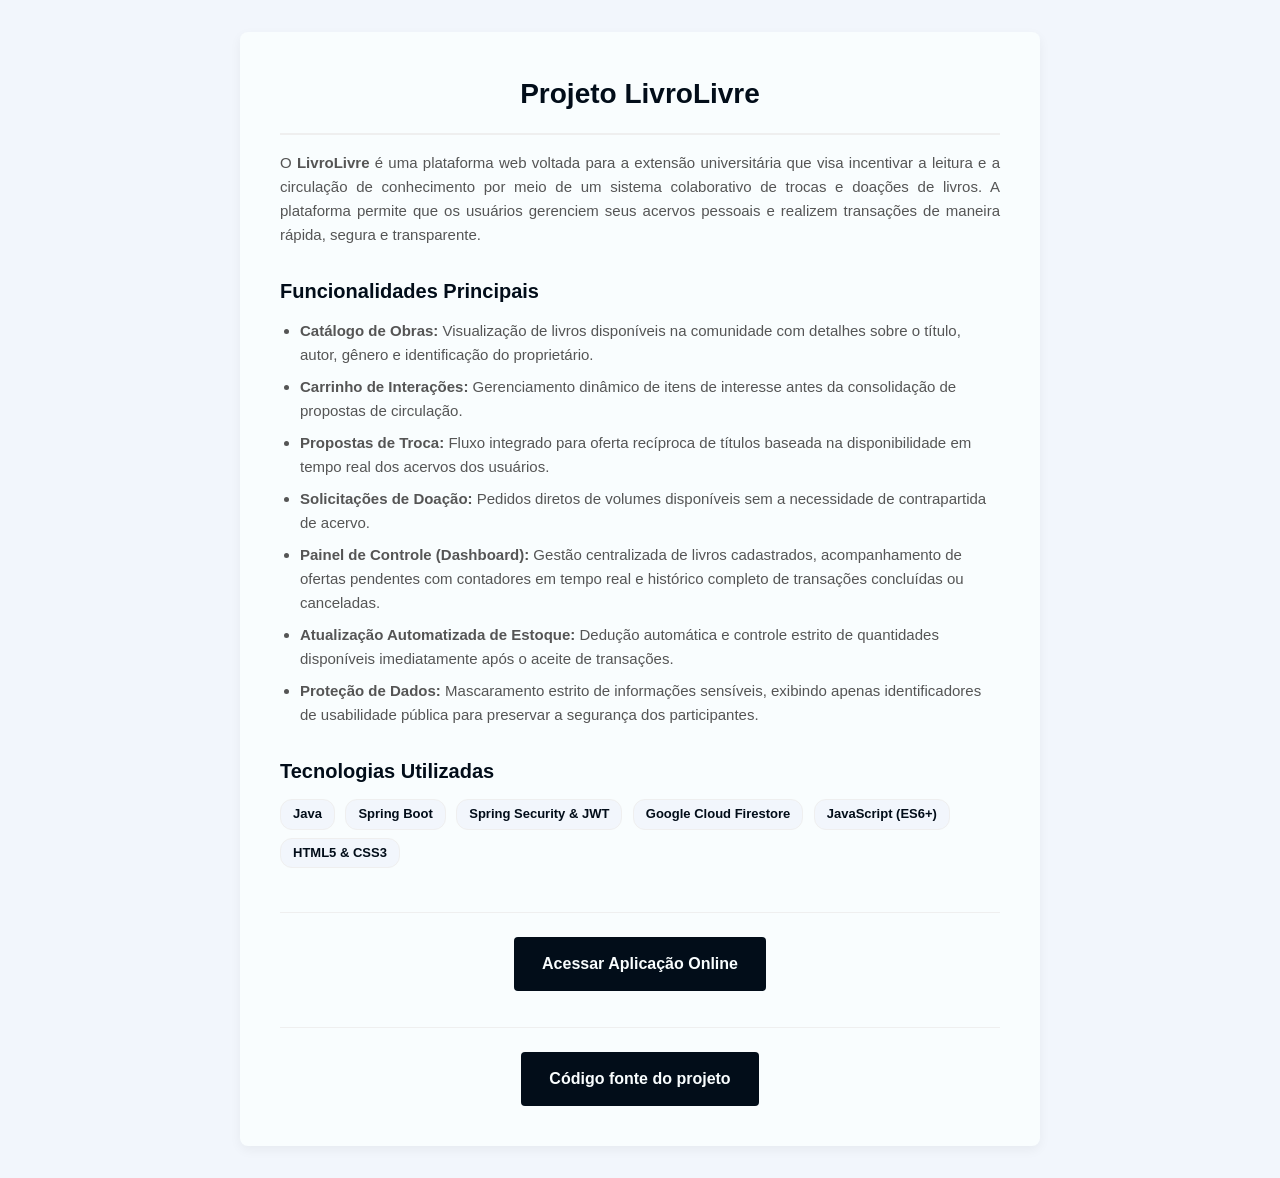
<file: index.html>
<!DOCTYPE html>
<html lang="pt-BR">
<head>
    <meta charset="UTF-8">
    <meta name="viewport" content="width=device-width, initial-scale=1.0">
    <title>Sobre o Projeto - LivroLivre</title>
    <style>
        :root {
            --cor-fundo: #F2F6FC;
            --cor-superficie: #F9FDFE;
            --cor-primaria: #020D19;
            --cor-texto-primario: #020D19;
            --cor-texto-secundario: #555555;
            --cor-borda: #EFEFEF;
            --cor-confirm: #30dd20;
        }

        * {
            box-sizing: border-box;
            margin: 0;
            padding: 0;
        }

        body {
            font-family: "Google Sans Flex", "Segoe UI", Segoe UI, sans-serif;
            background-color: var(--cor-fundo);
            color: var(--cor-texto-primario);
            display: flex;
            justify-content: center;
            align-items: center;
            min-height: 100vh;
            line-height: 1.6;
            padding: 32px;
        }

        .container {
            max-width: 800px;
            width: 100%;
            background-color: var(--cor-superficie);
            padding: 40px;
            border-radius: 8px;
            box-shadow: 0 4px 12px rgba(0, 0, 0, 0.05);
        }

        h1 {
            font-size: 28px;
            font-weight: bold;
            margin-bottom: 16px;
            text-align: center;
            border-bottom: 2px solid var(--cor-borda);
            padding-bottom: 16px;
        }

        h2 {
            font-size: 20px;
            font-weight: bold;
            margin-top: 28px;
            margin-bottom: 12px;
        }

        p {
            font-size: 15px;
            color: var(--cor-texto-secundario);
            margin-bottom: 16px;
            text-align: justify;
        }

        ul {
            margin-left: 20px;
            margin-bottom: 20px;
            color: var(--cor-texto-secundario);
            font-size: 15px;
        }

        li {
            margin-bottom: 8px;
        }

        .cta-container {
            text-align: center;
            margin-top: 36px;
            padding-top: 24px;
            border-top: 1px solid var(--cor-borda);
        }

        .button {
            display: inline-block;
            background-color: var(--cor-primaria);
            color: var(--cor-superficie);
            padding: 14px 28px;
            font-size: 16px;
            font-weight: bold;
            text-decoration: none;
            border-radius: 4px;
            transition: opacity 0.2s ease;
        }

        .button:hover {
            opacity: 0.9;
        }

        .badge-tecnologia {
            display: inline-block;
            background-color: var(--cor-fundo);
            color: var(--cor-primaria);
            padding: 4px 12px;
            border-radius: 12px;
            font-size: 13px;
            font-weight: 600;
            margin-right: 6px;
            margin-bottom: 8px;
            border: 1px solid var(--cor-borda);
        }
    </style>
</head>
<body>

<div class="container">
    <h1>Projeto LivroLivre</h1>
    
    <p>O <strong>LivroLivre</strong> é uma plataforma web voltada para a extensão universitária que visa incentivar a leitura e a circulação de conhecimento por meio de um sistema colaborativo de trocas e doações de livros. A plataforma permite que os usuários gerenciem seus acervos pessoais e realizem transações de maneira rápida, segura e transparente.</p>

    <h2>Funcionalidades Principais</h2>
    <ul>
        <li><strong>Catálogo de Obras:</strong> Visualização de livros disponíveis na comunidade com detalhes sobre o título, autor, gênero e identificação do proprietário.</li>
        <li><strong>Carrinho de Interações:</strong> Gerenciamento dinâmico de itens de interesse antes da consolidação de propostas de circulação.</li>
        <li><strong>Propostas de Troca:</strong> Fluxo integrado para oferta recíproca de títulos baseada na disponibilidade em tempo real dos acervos dos usuários.</li>
        <li><strong>Solicitações de Doação:</strong> Pedidos diretos de volumes disponíveis sem a necessidade de contrapartida de acervo.</li>
        <li><strong>Painel de Controle (Dashboard):</strong> Gestão centralizada de livros cadastrados, acompanhamento de ofertas pendentes com contadores em tempo real e histórico completo de transações concluídas ou canceladas.</li>
        <li><strong>Atualização Automatizada de Estoque:</strong> Dedução automática e controle estrito de quantidades disponíveis imediatamente após o aceite de transações.</li>
        <li><strong>Proteção de Dados:</strong> Mascaramento estrito de informações sensíveis, exibindo apenas identificadores de usabilidade pública para preservar a segurança dos participantes.</li>
    </ul>

    <h2>Tecnologias Utilizadas</h2>
    <div style="margin-top: 8px;">
        <span class="badge-tecnologia">Java</span>
        <span class="badge-tecnologia">Spring Boot</span>
        <span class="badge-tecnologia">Spring Security & JWT</span>
        <span class="badge-tecnologia">Google Cloud Firestore</span>
        <span class="badge-tecnologia">JavaScript (ES6+)</span>
        <span class="badge-tecnologia">HTML5 & CSS3</span>
    </div>

    <div class="cta-container">
        <a href="https://livrolivre.onrender.com/login.html" target="_blank" class="button">Acessar Aplicação Online</a>
    </div>
    <div class="cta-container">
        <a href="https://github.com/vndttx/LivroLivre" target="_blank" class="button">Código fonte do projeto</a>
    </div>
</div>

</body>
</html>
</file>
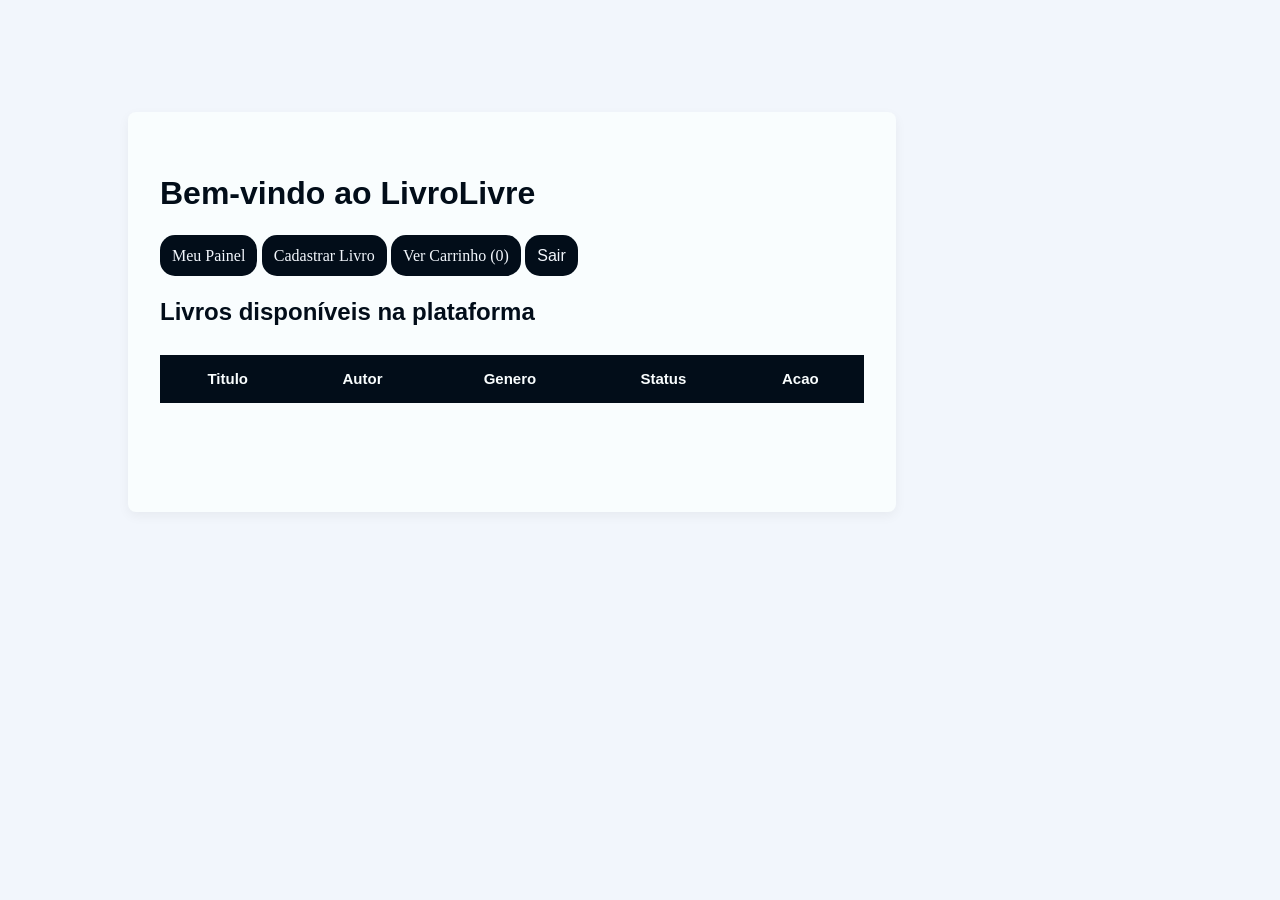
<file: livrolivre/src/main/resources/static/index.html>
<!DOCTYPE html>
<html lang="pt-BR">
<head>
    <meta charset="UTF-8">
    <meta name="viewport" content="width=device-width, initial-scale=1.0">
    <title>LivroLivre - Inicio</title>
    <link rel="stylesheet" href="css/style.css">
</head>
<body>
<div class="container">
    <h1>Bem-vindo ao LivroLivre</h1>

    <nav class="menu-principal">
        <a href="dashboard.html" class="button">Meu Painel</a>
        <a href="cadastroLivro.html" class="button">Cadastrar Livro</a>
        <a href="carrinho.html" class="button">Ver Carrinho (<span id="contador-carrinho">0</span>)</a>
        <a href="#" id="btn-sair" class="btn-sair">Sair</a>
    </nav>

    <section>
        <h2>Livros disponíveis na plataforma</h2>
        <table id="livros-recentes-tabela">
            <thead>
            <tr>
                <th>Titulo</th>
                <th>Autor</th>
                <th>Genero</th>
                <th>Status</th>
                <th>Acao</th>
            </tr>
            </thead>
            <tbody>
            </tbody>
        </table>
    </section>
</div>

<script src="js/utils.js"></script>
<script src="js/index.js"></script>
</body>
</html>
</file>
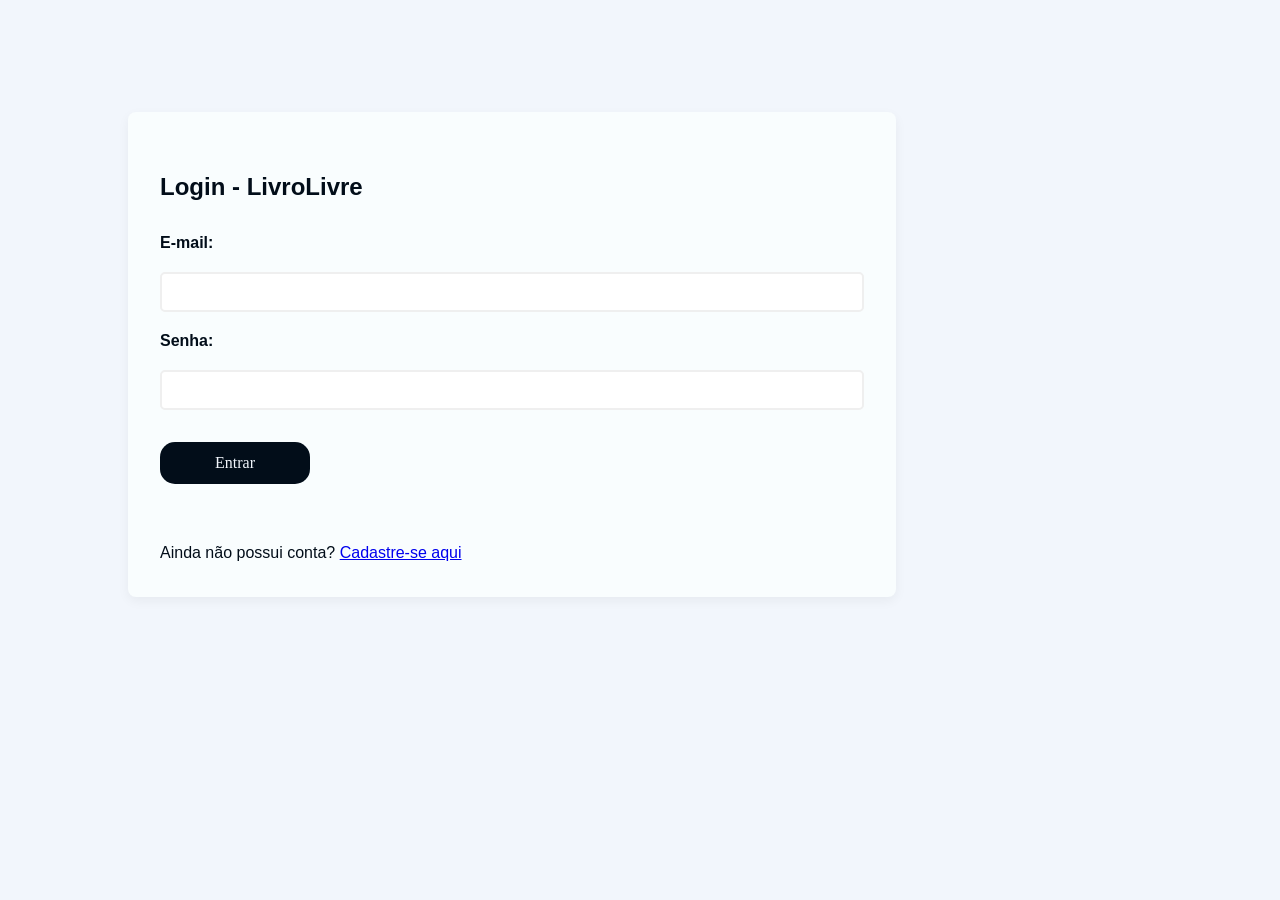
<file: livrolivre/src/main/resources/static/cadastroLivro.html>
<!DOCTYPE html>
<html lang="pt-br">
<head>
    <meta charset="UTF-8">
    <meta name="viewport" content="width=device-width, initial-scale=1.0">
    <title>Cadastrar Livro</title>
    <link rel="stylesheet" href="css/style.css">
</head>
<body>
<div class="main-container">
    <h1>Cadastrar Novo Livro</h1>
    <form id ="form-cadastro-livro" class="cadastro-form">
        <div class="form-group">
            <label for="titulo">Título:</label>
            <input type="text" id="titulo" name="titulo">
        </div>

        <div class="form-group">
            <label for="autor">Autor:</label>
            <input type="text" id="autor" name="autor">
        </div>

        <div class="form-group">
            <label for="genero">Gênero:</label>
            <input type="text" id="genero" name="genero">
        </div>

        <div class="form-group">
            <label for="estoque">Estoque:</label>
            <input type="number" id="estoque" name="estoque">
        </div>

        <button type="submit">Cadastrar Livro</button>
    </form>
    <a href="index.html" class="btn-retorno">← Voltar</a>
</div>

<script src="js/utils.js"></script>
<script src="js/cadastroLivro.js"></script>
</body>
</html>
</file>
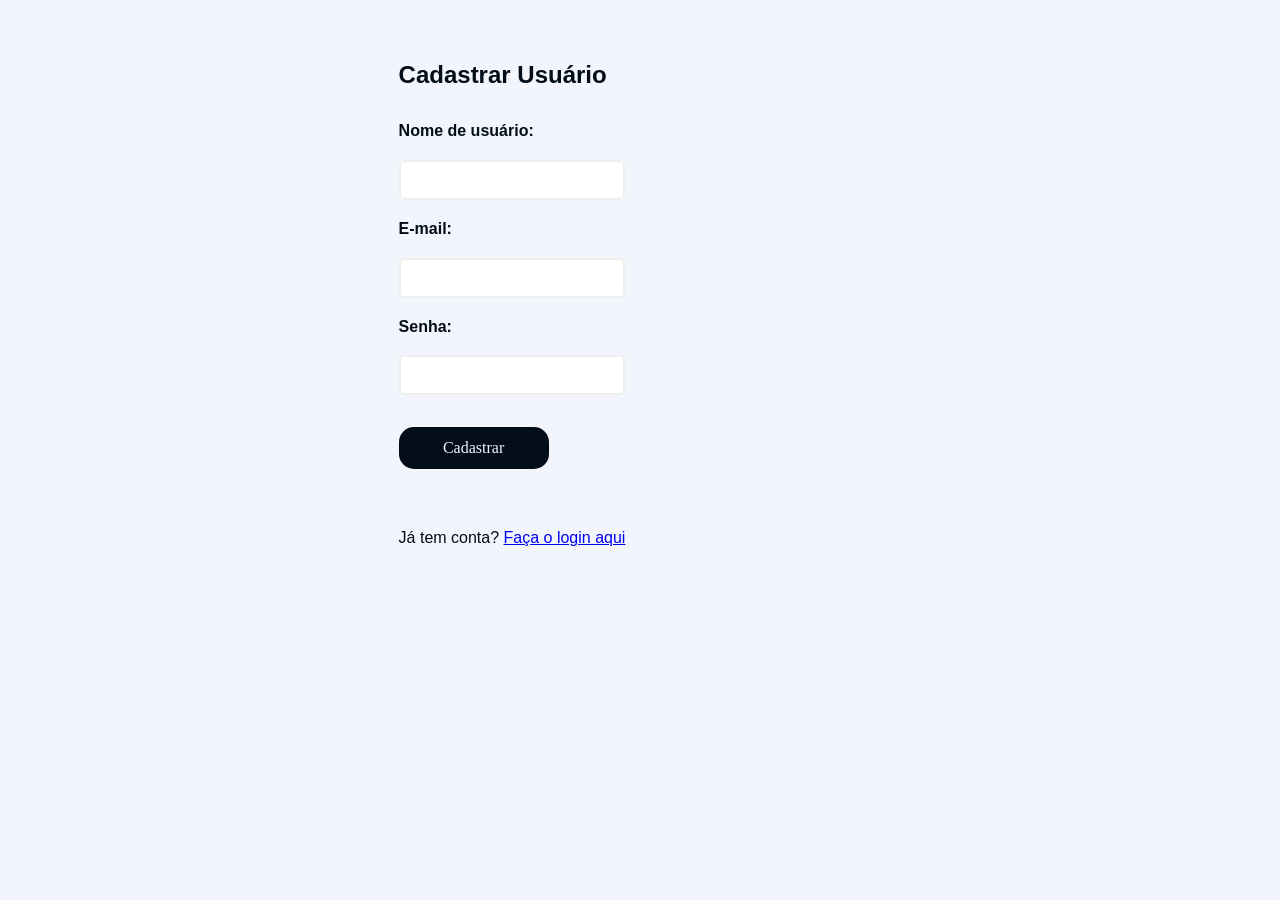
<file: livrolivre/src/main/resources/static/cadastroUsuario.html>
<!DOCTYPE html>
<html lang="pt-BR">
<head>
    <meta charset="UTF-8">
    <title>Cadastro - LivroLivre</title>
    <link rel="stylesheet" href="css/style.css">
</head>
<body>
<div class="main-container">
    <h2>Cadastrar Usuário</h2>
    <form id="cadastro-form">
        <label for="nome-usuario">Nome de usuário:</label>
        <input type="text" id="nome-usuario">
        <label for="email">E-mail:</label>
        <input type="email" id="email" >
        <label for="senha">Senha:</label>
        <input type="password" id="senha">
        <button type="submit">Cadastrar</button>
    </form>

    <p>Já tem conta? <a href="login.html">Faça o login aqui</a></p>
</div>
<script src="js/utils.js"></script>
<script src="js/cadastroUsuario.js"></script>
</body>
</html>
</file>
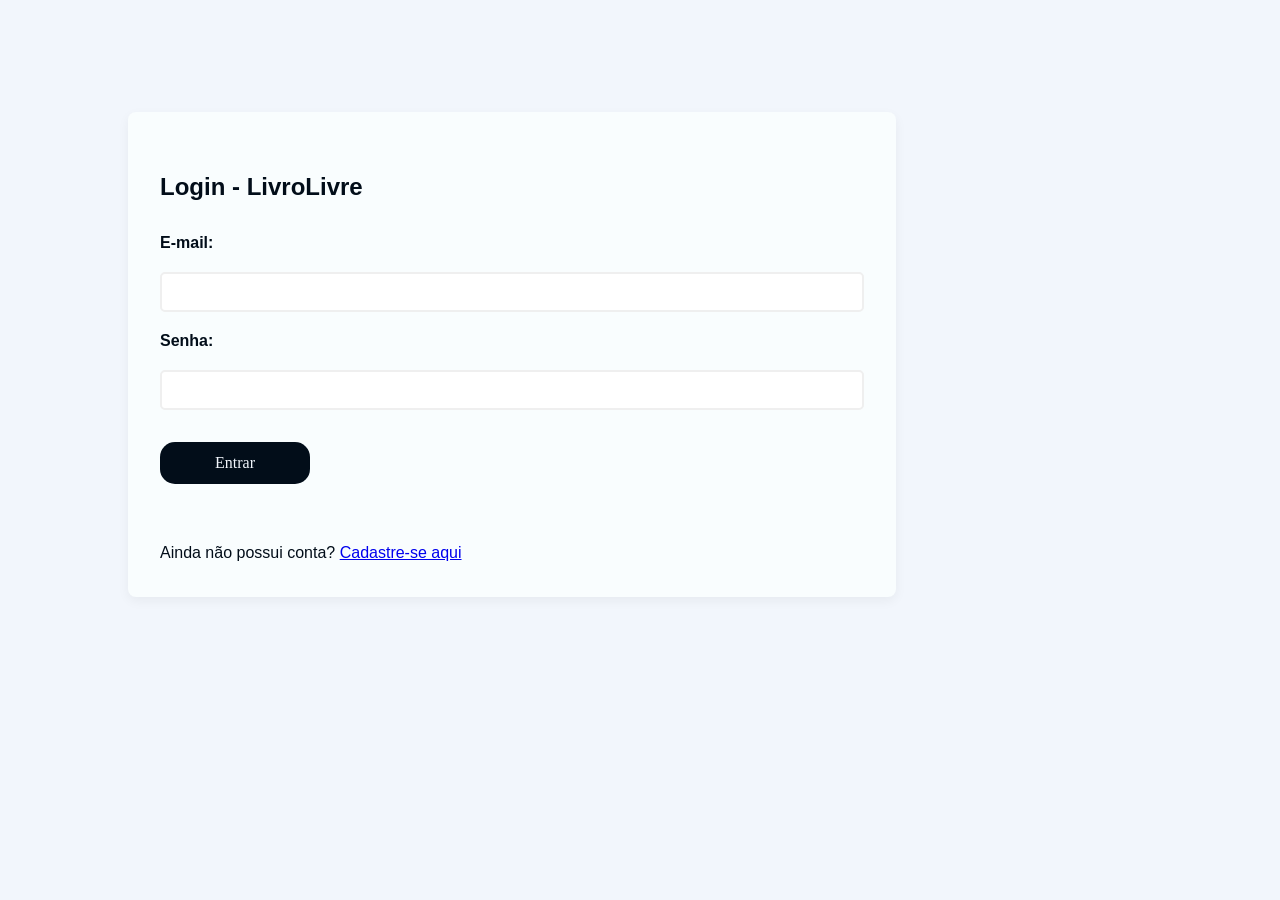
<file: livrolivre/src/main/resources/static/carrinho.html>
<!DOCTYPE html>
<html lang="pt-BR">
<head>
    <meta charset="UTF-8">
    <title>Carrinho - LivroLivre</title>
    <link rel="stylesheet" href="css/style.css">
</head>
<body>
<div class="container">
    <h1>Meu Carrinho</h1>
    <nav class="menu-principal">
        <a href="dashboard.html" class="button">Meu Painel</a>
        <a href="index.html" class="button">Pagina Inicial</a>
        <a href="#" id="btn-sair" class="btn-sair">Sair</a>
    </nav>

    <section>
        <table id="carrinho-tabela">
            <thead>
            <tr>
                <th>Titulo</th>
                <th>Acoes</th>
            </tr>
            </thead>
            <tbody>
            </tbody>
        </table>
    </section>
</div>

<div id="modal-troca" class="modal">
    <div class="modal-content">
        <span class="close-button">&times;</span>
        <h2>Oferecer Livro para Troca</h2>
        <p>Selecione um dos seus livros disponiveis para oferecer em troca de <strong id="titulo-livro-solicitado"></strong>:</p>
        <select id="select-meus-livros"></select>
        <button id="btn-confirmar-troca" class="button">Confirmar Proposta</button>
    </div>
</div>

<script src="js/utils.js"></script>
<script src="js/carrinho.js"></script>
</body>
</html>
</file>
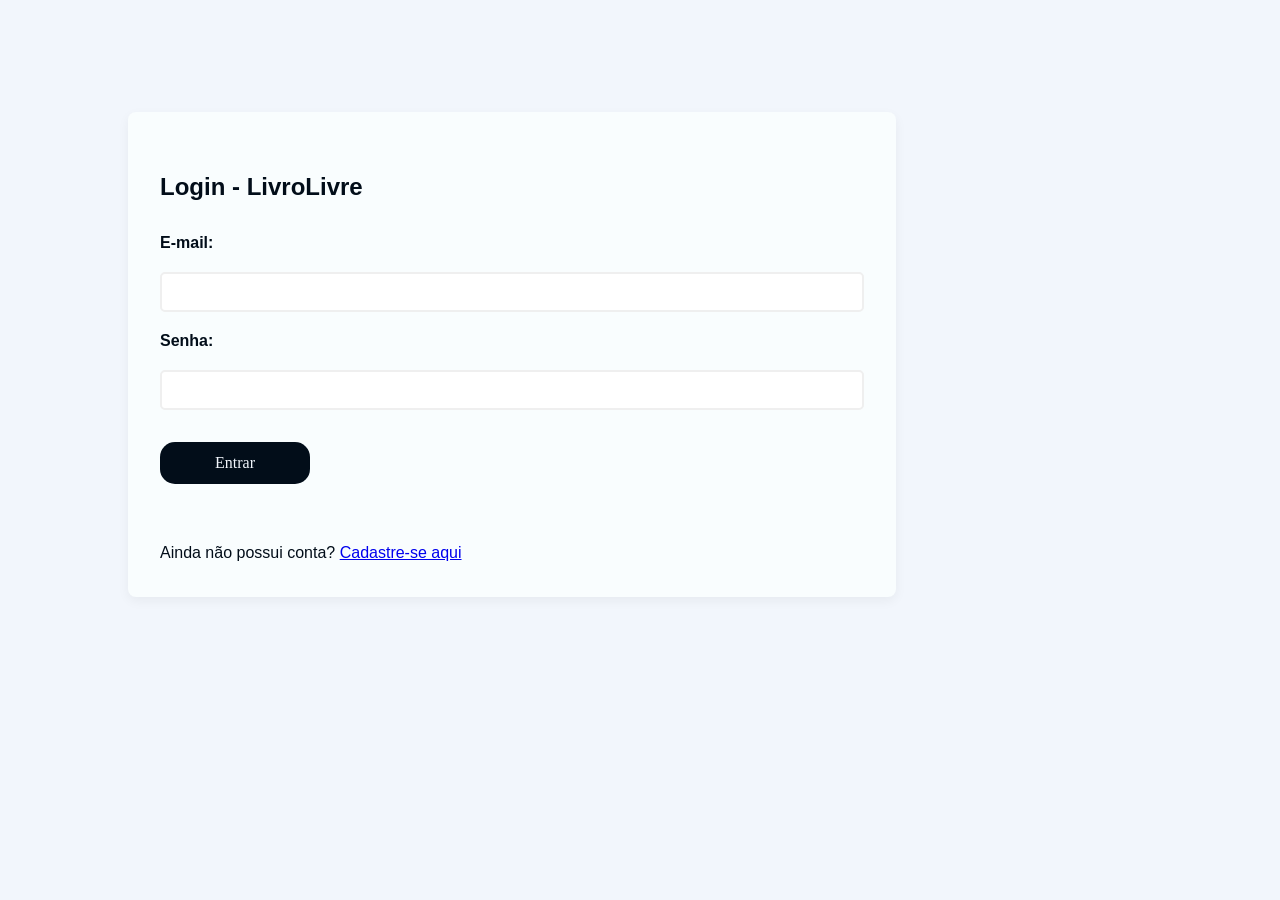
<file: livrolivre/src/main/resources/static/dashboard.html>
<!DOCTYPE html>
<html lang="pt-BR">
<head>
    <meta charset="UTF-8">
    <title>Painel do Usuario - LivroLivre</title>
    <link rel="stylesheet" href="css/style.css">
</head>
<body>
<div class="container">
    <h1 id="titulo-painel">Painel do Usuario</h1>
    <nav class="menu-principal">
        <a href="index.html" class="button">Pagina Inicial</a>
        <a href="carrinho.html" class="button">Ver Carrinho (<span id="contador-carrinho">0</span>)</a>
        <a href="#" id="btn-sair" class="btn-sair">Sair</a>
    </nav>

    <section>
        <h2>Ofertas Recebidas</h2>
        <table id="ofertas-tabela">
            <thead>
            <tr>
                <th>Usuário Solicitante</th>
                <th>Livro Solicitado</th>
                <th>Livro Oferecido</th>
                <th>Ações</th>
            </tr>
            </thead>
            <tbody>
            </tbody>
        </table>
    </section>

    <section>
        <h2>Meus Livros Cadastrados</h2>
        <table id="tabela-meus-livros">
            <thead>
            <tr>
                <th>Titulo</th>
                <th>Autor</th>
                <th>Gênero</th>
                <th>Estoque</th>
                <th>Ações</th>
            </tr>
            </thead>
            <tbody>
            </tbody>
        </table>
    </section>

    <section>
        <h2>Histórico de transações</h2>
        <table id="historico-tabela">
            <thead>
            <tr>
                <th>Tipo</th>
                <th>Livro Solicitado</th>
                <th>Livro Oferecido</th>
                <th>Contraparte</th>
                <th>Status</th>
            </tr>
            </thead>
            <tbody>
            </tbody>
        </table>
    </section>
</div>

<script src="js/dashboard.js"></script>
</body>
</html>
</file>
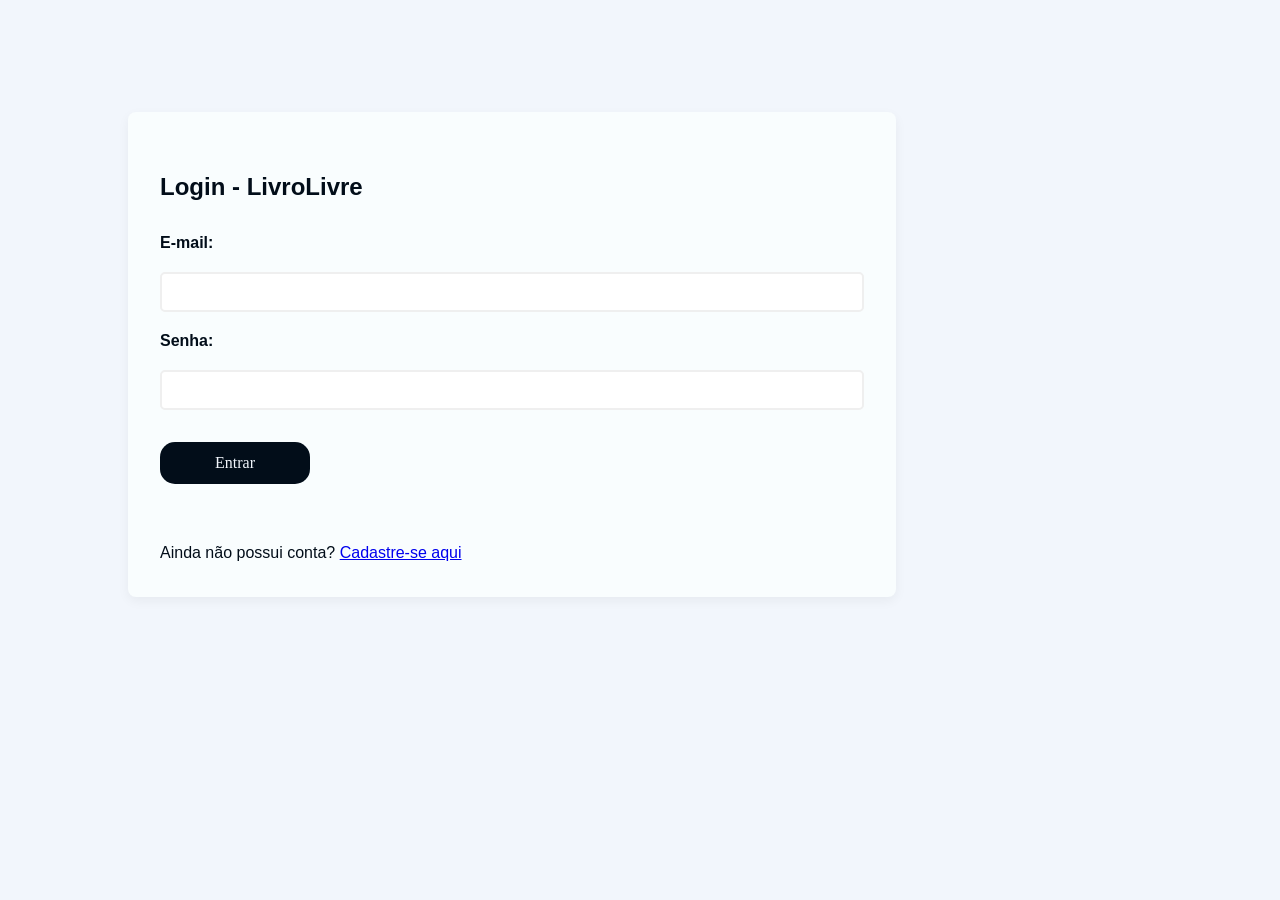
<file: livrolivre/src/main/resources/static/login.html>
<!DOCTYPE html>
<html lang="pt-BR">
<head>
    <meta charset="UTF-8">
    <title>Login - LivroLivre</title>
    <link rel="stylesheet" href="css/style.css">
</head>
<body>
<div class="container">
    <h2>Login - LivroLivre</h2>
    <form id="login-form">
        <label for="email">E-mail:</label>
        <input type="email" id="email">
        <label for="senha">Senha:</label>
        <input type="password" id="senha">
        <button type="submit">Entrar</button>
    </form>
    <p>Ainda não possui conta? <a href="cadastroUsuario.html">Cadastre-se aqui</a></p>
</div>
<script src="js/utils.js"></script>
<script src="js/login.js"></script>
</body>
</html>
</file>
<file: livrolivre/src/main/resources/static/css/style.css>
:root {
    --cor-fundo: #F2F6FC;
    --cor-superficie: #F9FDFE;
    --cor-primaria: #020D19;
    --cor-texto-primario: #020D19;
    --cor-texto-secundario: #020D19;
    --cor-borda: #EFEFEF;
    --cor-saida: #db3939;
    --cor-confirm:#30dd20;
}

* {
    box-sizing: border-box;
    margin: 0;
    padding: 0;
}

body {
    font-family: "Google Sans Flex", "Segoe UI", Segoe UI, sans-serif;
    background-color: var(--cor-fundo);
    color: var(--cor-texto-primario);
    margin: 0;
    display: flex;
    justify-content: center;
    align-items: center;
    height: 100%;
    min-height: 400px;
    width: 80%;
    min-width: 400px;
    line-height: 1.6;
    padding: 32px;
}

.container, .login-container {
    height: 100%;
    min-height: 400px;
    width: 80%;
    min-width: 400px;
    margin: 80px;
    background-color: var(--cor-superficie);
    padding: 32px;
    border-radius: 8px;
    box-shadow: 0 4px 12px rgba(0, 0, 0, 0.05);
}

h1, h2 {
    color: var(--cor-primaria);
    width: 100%;
    margin-top: 24px;
    margin-bottom: 24px;
}

form, .form-group {
    display: flex;
    margin-bottom: 8px;
    width: 100%;
    flex-direction: column;
}

label {
    display: block;
    margin-bottom: 8px;
    font-weight: bold;
}

.input, input{
    margin-bottom: 16px;
    text-align:justify;
    font-family: "Google Sans Flex", sans-serif;
    border-radius: 5px;
    border-color: var(--cor-borda);
    border-style:solid;
    margin-top: 8px;
    height: 40px;
    width: 100%;
}

select {
    width: 100%;
    padding: 12px;
    border: 1px solid var(--cor-borda);
    border-radius: 5px;
    font-size: 16px;
    outline: none;
}

button[type="submit"], button, .button {
    background-color: var(--cor-primaria);
    color: var(--cor-fundo);
    font-family: "Google Sans Flex", serif;
    border: none;
    padding: 12px 12px;
    border-radius: 15px;
    font-size: 16px;
    width: 150px;
    margin-top: 16px;
    margin-bottom: 48px;
    text-align: center;
    display: inline;
    cursor: pointer;
    justify-content: center;
    text-decoration: none;
    transition: background-color 0.5s ease, color 0.5s ease;
}

button[type="submit"]:hover, button:hover, .button:hover {
    background-color: #EFEFEF;
    cursor:pointer;
    color: var(--cor-texto-primario);
}

button[type="cadastro"], .btn-cadastro, .adicionar-carrinho {
    background-color: var(--cor-primaria);
    color: var(--cor-fundo);
    font-family: "Google Sans Flex", serif;
    border: none;
    padding: 12px 12px;
    border-radius: 15px;
    font-size: 16px;
    cursor: pointer;
    align-self: center;
    width: 150px;
    margin-top: 16px;
    margin-bottom: 48px;
    transition: background-color 0.5s ease, color 0.5s ease;
}

button[type="cadastro"]:hover, .btn-cadastro:hover, .adicionar-carrinho:hover {
    background-color: var(--cor-confirm);
    cursor:pointer;
    color: var(--cor-texto-primario);
}

.btn-retorno {
    position: absolute;
    top: 20px;
    left: 20px;
    cursor: pointer;
    text-decoration: none;
    color: #333;
    font-weight: bold;
    display: flex;
    align-items: center;
    gap: 5px;
}

.btn-retorno:hover {
    color: #007bff;
    cursor: pointer;

}

button[type="sair"], .btn-sair {
    background-color: var(--cor-primaria);
    color: var(--cor-fundo);
    font-family: "Google Sans Flex", sans-serif;
    border: none;
    padding: 12px 12px;
    cursor: pointer;
    border-radius: 15px;
    font-size: 16px;
    width: 150px;
    margin-top: 16px;
    margin-bottom: 48px;
    text-decoration: none;
    transition: background-color 0.5s ease, color 0.5s ease;
}

button[type="sair"]:hover, .btn-sair:hover {
    background-color: var(--cor-saida);
    cursor: pointer;
    color: var(--cor-fundo);
}

.book-grid {
    display: grid;
    grid-template-columns: repeat(auto-fill, minmax(220px, 1fr));
    gap: 24px;
    margin-top: 24px;
}

.book-card {
    background-color: var(--cor-superficie);
    border: 1px solid var(--cor-borda);
    border-radius: 8px;
    padding: 20px;
    box-shadow: 0 2px 8px rgba(0, 0, 0, 0.02);
    display: flex;
    flex-direction: column;
    justify-content: space-between;
    transition: transform 0.2s ease, box-shadow 0.2s ease;
}

.book-card:hover {
    transform: translateY(-4px);
    box-shadow: 0 6px 16px rgba(0, 0, 0, 0.06);
}

.book-card h3 {
    color: var(--cor-primaria);
    font-size: 18px;
    margin-bottom: 8px;
}

.book-card p {
    font-size: 14px;
    color: #555555;
    margin-bottom: 6px;
}

.book-card button, .book-card, .book-card .button {
    width: 100%;
    margin-top: 16px;
    margin-bottom: 0;
}

.login-link {
    margin-top: 0px;
    text-align: center;
}

table {
    width: 100%;
    font-weight: normal;
    border-radius: 150px;
    border-collapse: collapse;
    margin-top: 24px;
    margin-bottom: 12px;
}

th {
    margin-top: 16px;
    padding: 12px;
    font-size: 15px;
    font-weight: bold;
    text-align: center;
    background-color: var(--cor-primaria);
    color:var(--cor-superficie);
}

td {
    padding: 12px;
    font-size: 14px;
    font-weight: normal;
    text-align: center;
    background-color: var(--cor-fundo);
    color:var(--cor-primaria);
}


tr, tr:nth-child(even) {
    margin-top: 16px;
    background-color: var(--cor-fundo);
}


.modal {
    display: none;
    position: fixed;
    z-index: 1000;
    left: 0;
    top: 0;
    width: 100%;
    height: 100%;
    overflow: auto;
    background-color: rgba(0, 0, 0, 0.4);
}

.modal-content {
    background-color: var(--cor-superficie);
    margin: 15% auto;
    padding: 32px;
    border: 1px solid var(--cor-borda);
    width: 80%;
    max-width: 500px;
    border-radius: 8px;
}

.close {
    color: #AAA;
    float: right;
    font-size: 28px;
    font-weight: bold;
    cursor: pointer;
}

.close:hover {
    color: #000;
}
</file>
